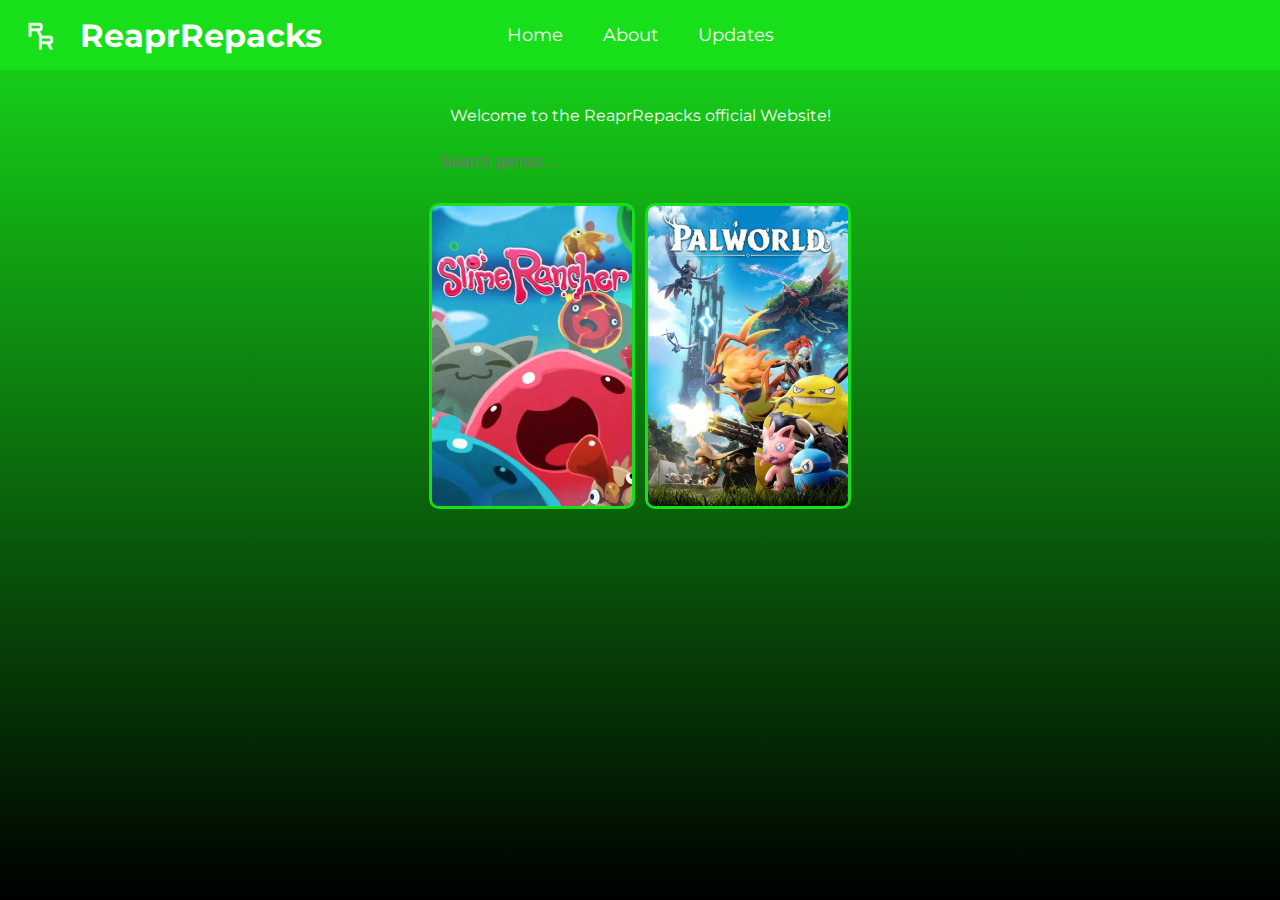
<file: index.html>
<!DOCTYPE html>
<html lang="en">
<head>
    <meta charset="UTF-8">
    <meta name="viewport" content="width=device-width, initial-scale=1.0">
    <title>ReaprRepacks Official Website</title>
    <link href="https://fonts.googleapis.com/css2?family=Montserrat:wght@400;700&display=swap" rel="stylesheet">
    <link rel="stylesheet" href="styles.css">
</head>
<body>
    <header>
        <div class="logo-container">
            <img src="assets/LogoV2White.png" alt="Logo" class="logo-img">
            <h1 class="logo-text">ReaprRepacks</h1>
        </div>
        <nav class="navbar">
            <a href="index.html" class="nav-link">Home</a>
            <a href="./pages/about" class="nav-link">About</a>
            <a href="./pages/updates" class="nav-link">Updates</a>
        </nav>
    </header>
    <main>
        <div class="content">
            <p>Welcome to the ReaprRepacks official Website!</p>
            <input type="text" id="searchInput" placeholder="Search games..." onkeydown="searchImages()" onkeypress="searchImages()">
            <div class="gameimages">
                <a href="pages/games/slimerancher">
                    <img src="assets/games/slimerancher.jpg" alt="Slime Rancher" class="image">
                </a>
                <a href="pages/games/palworld">
                    <img src="assets/games/palworldgame.jpg" alt="Palworld" class="image">
                </a>
            </div>
        </div>
    </main>
    <script src="app.js"></script>
</body>
</html>
</file>
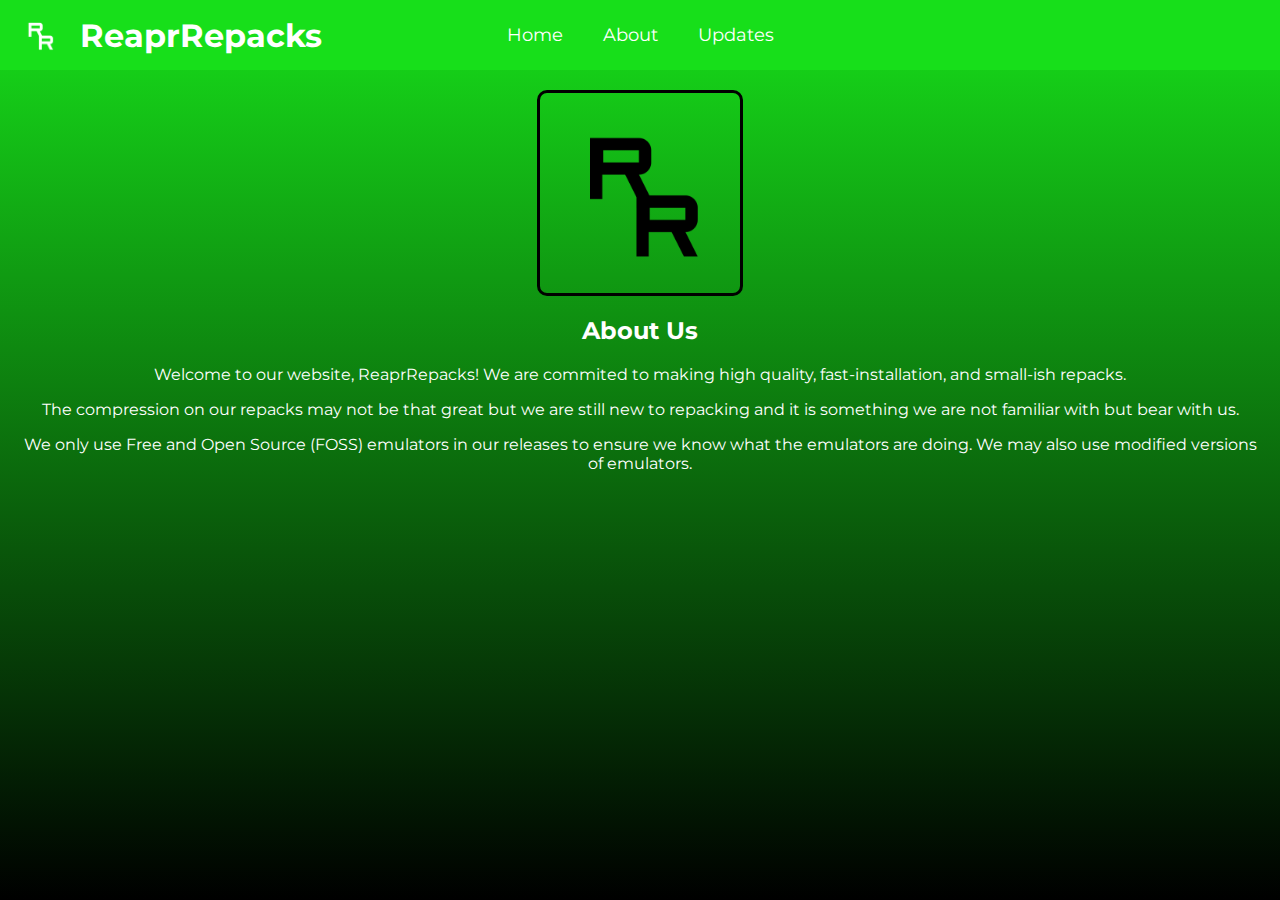
<file: pages/about/index.html>
<!DOCTYPE html>
<html lang="en">
<head>
    <meta charset="UTF-8">
    <meta name="viewport" content="width=device-width, initial-scale=1.0">
    <link href="https://fonts.googleapis.com/css2?family=Montserrat:wght@400;700&display=swap" rel="stylesheet">
    <title>About Us</title>
    <link rel="stylesheet" href="styles.css">
</head>
<body>
    <header>
        <nav class="navbar">
            <a href="../../index.html" class="nav-link">Home</a>
            <a href="../about" class="nav-link">About</a>
            <a href="../updates" class="nav-link">Updates</a>
        </nav>
        <div class="logo-container">
            <img src="../../assets/LogoV2White.png" alt="Logo" class="logo-img">
            <h1 class="logo-text">ReaprRepacks</h1>
        </div>
    </header>
    <div class="content">
        <div class="logoimage">
            <img src="../../assets/LogoV2.png" alt="Image 1">
        </div>
        <h2>About Us</h2>
        <p>Welcome to our website, ReaprRepacks! We are commited to making high quality, fast-installation, and small-ish repacks.</p>
        <p>The compression on our repacks may not be that great but we are still new to repacking and it is something we are not familiar with but bear with us.</p>
        <p>We only use Free and Open Source (FOSS) emulators in our releases to ensure we know what the emulators are doing. We may also use modified versions of emulators.</p>
    </div>
</body>
</html>
</file>
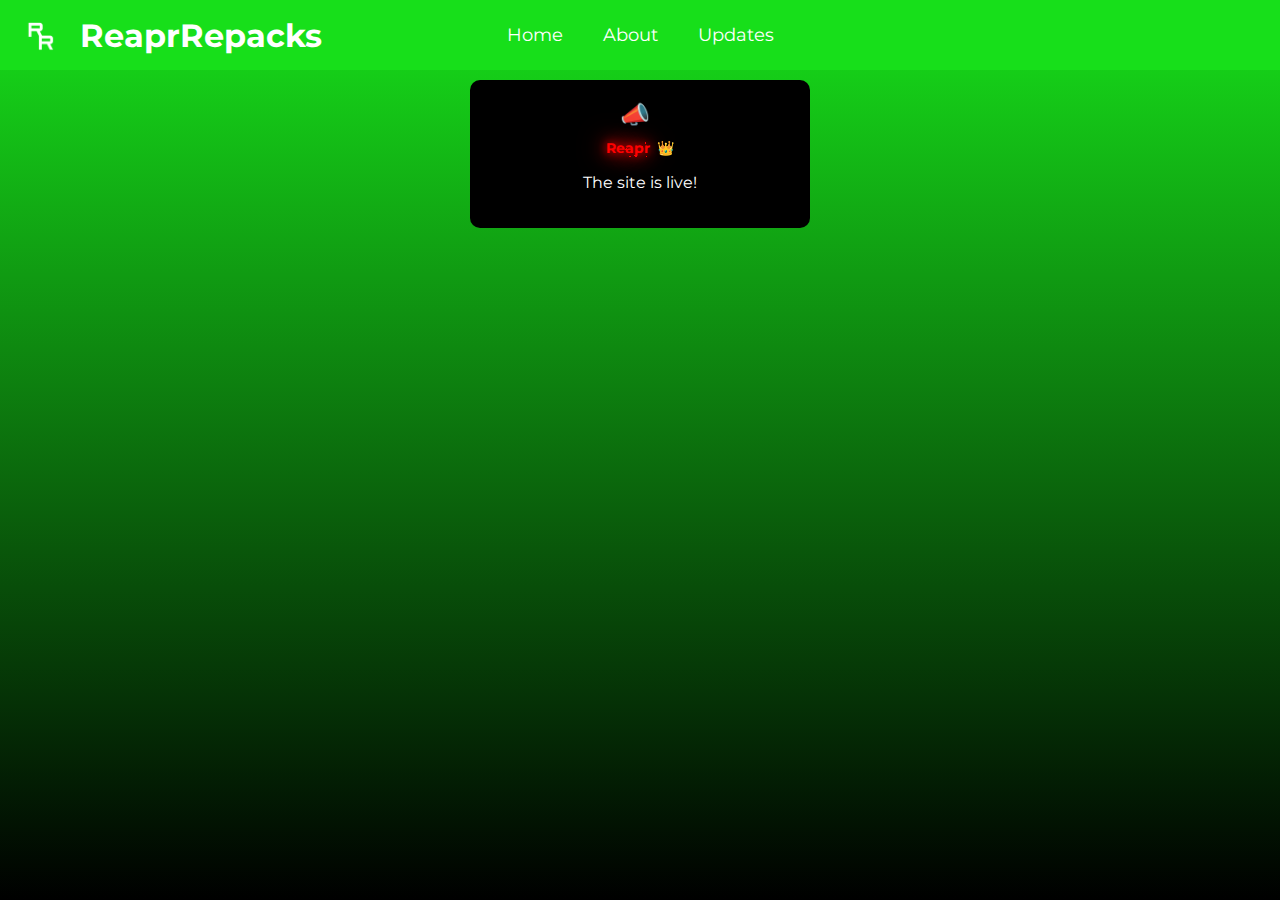
<file: pages/updates/index.html>
<!DOCTYPE html>
<html lang="en">
<head>
    <meta charset="UTF-8">
    <meta name="viewport" content="width=device-width, initial-scale=1.0">
    <title>ReaprRepacks - About</title>
    <link href="https://fonts.googleapis.com/css2?family=Montserrat:wght@400;700&display=swap" rel="stylesheet">
    <link rel="stylesheet" href="styles.css"> <!-- Link to your external CSS file -->
</head>
<body>
    <header>
        <div class="logo-container">
            <img src="../../assets/LogoV2White.png" alt="Logo" class="logo-img">
            <h1 class="logo-text">ReaprRepacks</h1>
        </div>
        <nav class="navbar">
            <a href="../../index.html" class="nav-link">Home</a>
            <a href="../about" class="nav-link">About</a>
            <a href="../updates" class="nav-link">Updates</a>
        </nav>
    </header>
    <main>
        <div class="announcement">
            <span class="announcement-icon">📣</span>
            <div class="author-info">
                <span class="author-name">Reapr</span>
                <span class="crown-emoji">👑</span>
            </div>
            <p>The site is live!</p>
        </div>
    </main>
</body>
</html>
</file>
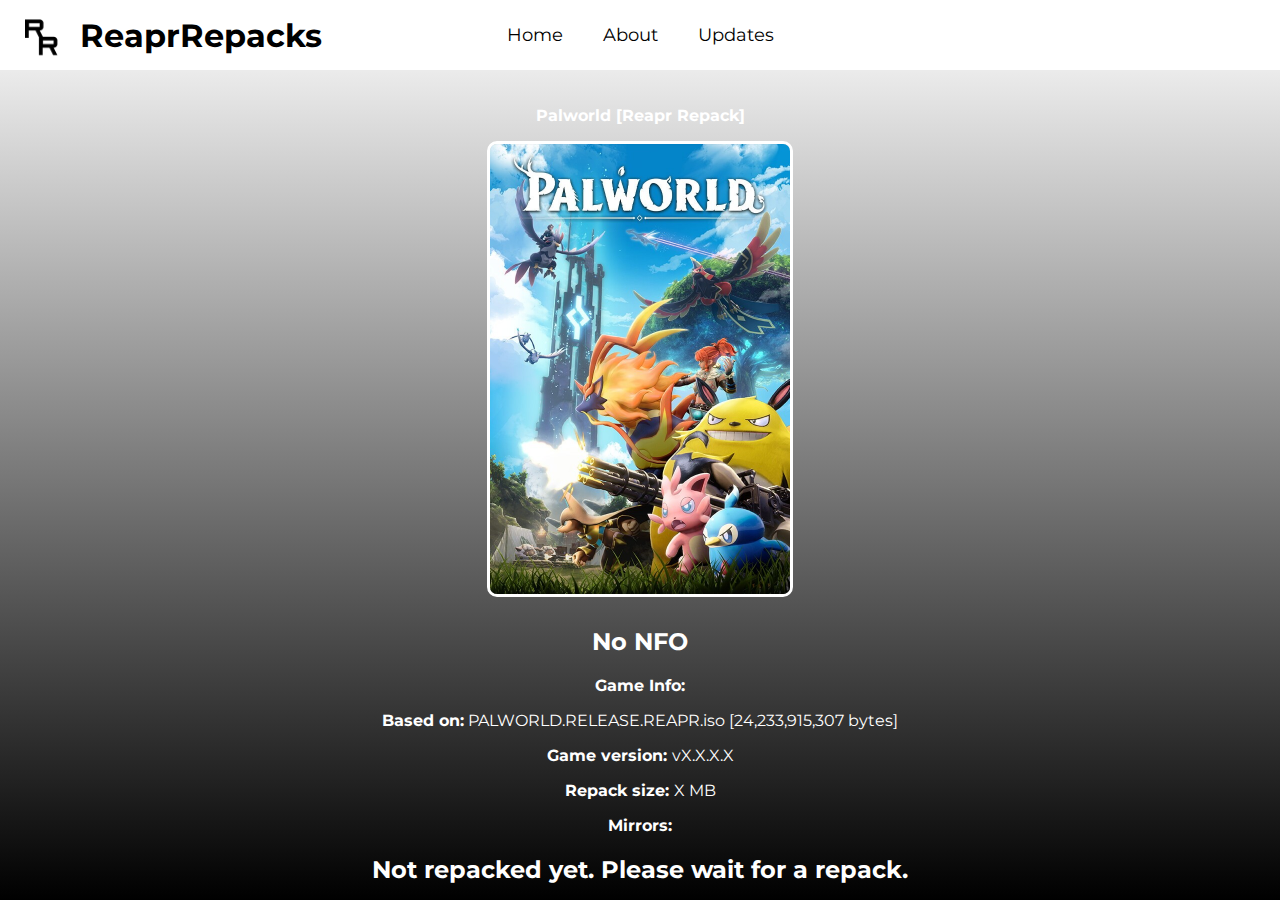
<file: pages/games/palworld/index.html>
<!DOCTYPE html>
<html lang="en">
<head>
    <meta charset="UTF-8">
    <meta name="viewport" content="width=device-width, initial-scale=1.0">
    <title>ReaprRepacks Official Website</title>
    <link href="https://fonts.googleapis.com/css2?family=Montserrat:wght@400;700&display=swap" rel="stylesheet">
    <link rel="stylesheet" href="styles.css">
</head>
<body>
    <header>
        <div class="logo-container">
            <img src="../../../assets/LogoV2.png" alt="Logo" class="logo-img">
            <h1 class="logo-text">ReaprRepacks</h1>
        </div>
        <nav class="navbar">
            <a href="../../../index.html" class="nav-link">Home</a>
            <a href="../../../pages/about" class="nav-link">About</a>
            <a href="../../../pages/updates" class="nav-link">Updates</a>
        </nav>
    </header>
    <main>
        <div class="content">
            <p class="bold">Palworld [Reapr Repack]</p>
            <div class="gameimages">
                <img src="../../../assets/games/palworldgame.jpg">
            </div>
            <div class="game-info">
                <p>
                    <h2 class="bold">No NFO</h2>
                </p>
                <p class="bold">Game Info:</p>
                <span class="bold">Based on:</span> <span>PALWORLD.RELEASE.REAPR.iso [24,233,915,307 bytes]</span>
                <p>
                    <span class="bold">Game version: </span><span>vX.X.X.X</span>
                </p>
                <p>
                    <span class="bold">Repack size: </span><span>X MB</span>
                </p>
                <p class="bold"><span>Mirrors:</span></p>
                <p>
                    <h2 class="bold">Not repacked yet. Please wait for a repack.</h2>
                </p>

            </div>
        </div>
    </main>
</body>
</html>
</file>
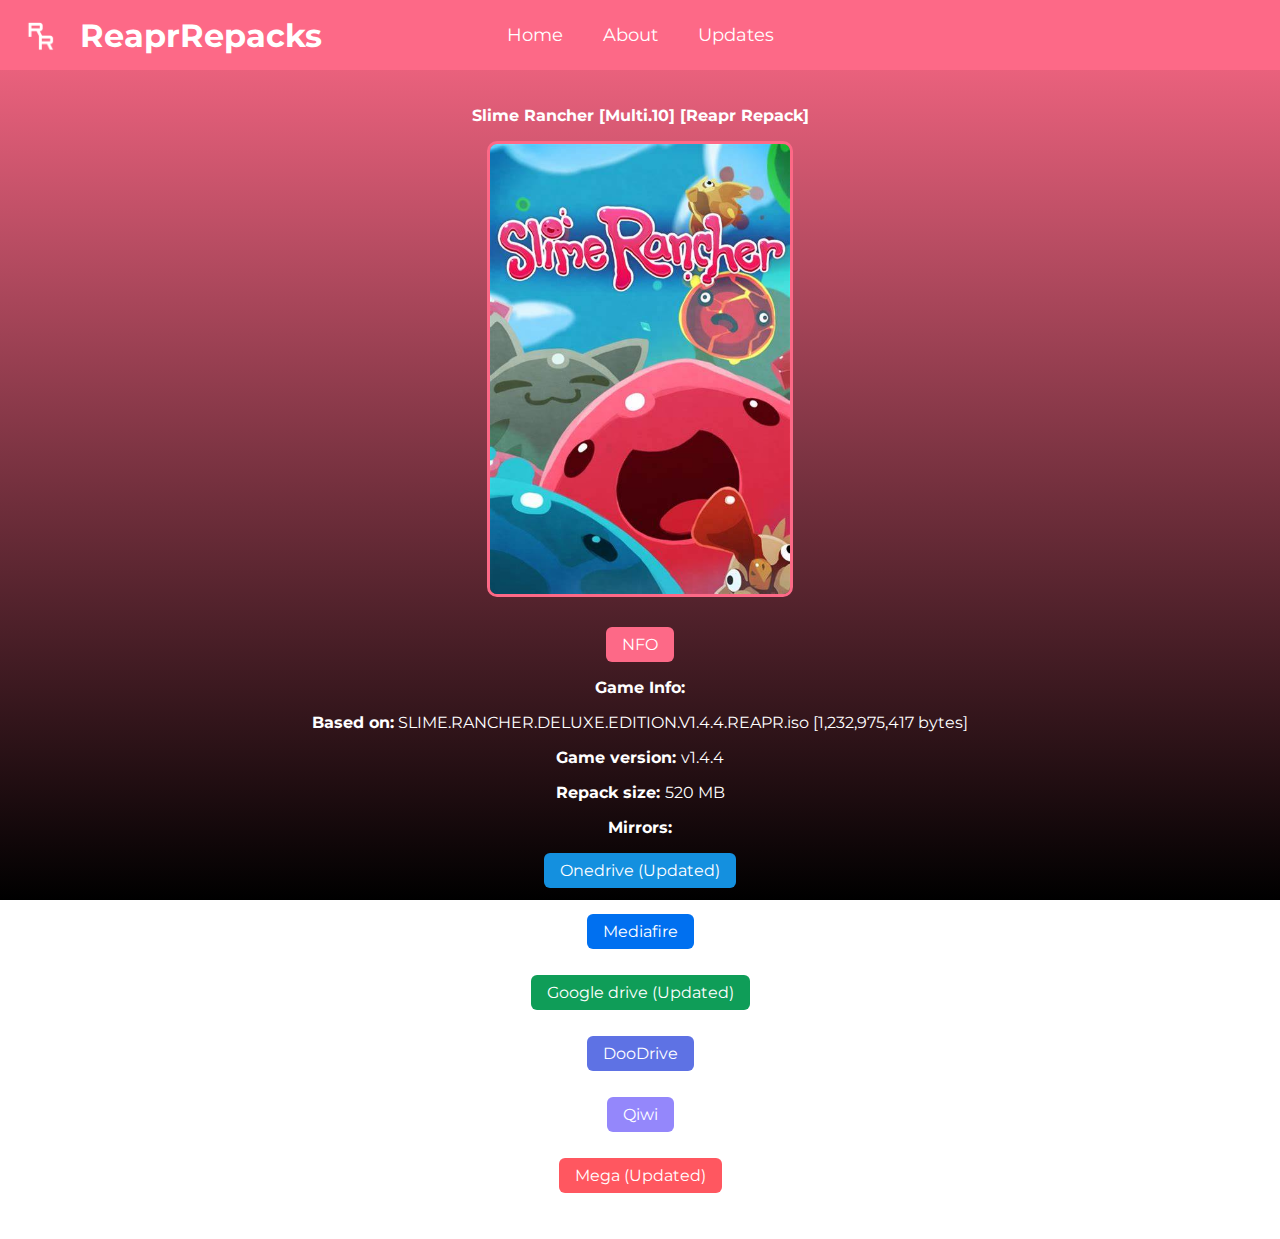
<file: pages/games/slimerancher/index.html>
<!DOCTYPE html>
<html lang="en">
<head>
    <meta charset="UTF-8">
    <meta name="viewport" content="width=device-width, initial-scale=1.0">
    <title>ReaprRepacks Official Website</title>
    <link href="https://fonts.googleapis.com/css2?family=Montserrat:wght@400;700&display=swap" rel="stylesheet">
    <link rel="stylesheet" href="styles.css">
</head>
<body>
    <header>
        <div class="logo-container">
            <img src="../../../assets/LogoV2White.png" alt="Logo" class="logo-img">
            <h1 class="logo-text">ReaprRepacks</h1>
        </div>
        <nav class="navbar">
            <a href="../../../index.html" class="nav-link">Home</a>
            <a href="../../../pages/about" class="nav-link">About</a>
            <a href="../../../pages/updates" class="nav-link">Updates</a>
        </nav>
    </header>
    <main>
        <div class="content">
            <p class="bold">Slime Rancher [Multi.10] [Reapr Repack]</p>
            <div class="gameimages">
                <img src="../../../assets/games/slimerancher.jpg" alt="Slime Rancher" href="" class="image">
            </div>
            <div class="game-info">
                <p>
                    <a class="nfo-button" href="info.png" target="_blank">NFO</a>
                </p>
                <p class="bold">Game Info:</p>
                <span class="bold">Based on:</span> <span>SLIME.RANCHER.DELUXE.EDITION.V1.4.4.REAPR.iso [1,232,975,417 bytes]</span>
                <p>
                    <span class="bold">Game version: </span><span>v1.4.4</span>
                </p>
                <p>
                    <span class="bold">Repack size: </span><span>520 MB</span>
                </p>
                <p class="bold"><span>Mirrors:</span></p>
                <p>
                    <a class="mirror-button-onedrive" href="https://1drv.ms/f/s!AiKAzTZR_T7lgQIr0O7ZR9Hmc1vB?e=h5DTQp" target="_blank">Onedrive (Updated)</a>
                </p>
                <p>
                    <a class="mirror-button-mediafire" href="https://www.mediafire.com/folder/44g2kiwqij9c6/SR_%5BRR%5D_%5BM12%5D" target="_blank">Mediafire</a>
                </p>
                <p>
                    <a class="mirror-button-gdrive" href="https://drive.google.com/drive/folders/1SRExpjENRWLl599-cs-gRsPK9wUHwK1q?usp=sharing" target="_blank">Google drive (Updated)</a>
                </p>
                <p>
                    <a class="mirror-button-doodrive" href="https://doodrive.com/f/6oo8yk" target="_blank">DooDrive</a>
                </p>
                <p>
                    <a class="mirror-button-qiwi" href="https://qiwi.gg/folder/66b17433995482c90514a9e6" target="_blank">Qiwi</a>
                </p>
                <p>
                    <a class="mirror-button-mega" href="https://mega.nz/folder/MBAjnYqa#qWiH3aYdC9_VYT135lf0ew" target="_blank">Mega (Updated)</a>
                </p>
            </div>
        </div>
    </main>
</body>
</html>
</file>
<file: styles.css>
:root {
    --main-color: #17df1a; /* Change this variable to set the main color */
}

body {
    font-family: 'Montserrat', sans-serif;
    text-align: center; /* Center all text on the page */
    background: linear-gradient(to bottom, var(--main-color), black) no-repeat; /* Gradient background */
    background-size: cover; /* Ensure the gradient covers the entire background */
    height: 100vh; /* Full viewport height */
    margin: 0;
    padding: 0;
    color: white; /* Text color */
}

header .logo-container {
    display: flex;
    align-items: center;
    padding: 10px;
    position: absolute;
    top: -15px;
    left: 0;
}

header .logo-img {
    max-width: 60px;
    height: auto;
    margin-right: 10px;
}

header .logo-text {
    font-size: 2em;
    color: rgb(255, 255, 255); /* Logo text color */
}

.content {
    padding: 20px;
}

.gameimages {
    display: flex;
    justify-content: center; /* Center the images */
    gap: 10px;
}

.gameimages img {
    border-radius: 10px; /* Slightly rounded corners */
    border: 3px solid var(--main-color); /* Main color border */
    max-width: 200px;
    height: auto;
    position: relative;
    z-index: 1;
}

.navbar {
    display: flex;
    justify-content: center;
    background-color: var(--main-color);
    padding: 10px 0;
}

.nav-link {
    color: white;
    text-decoration: none;
    padding: 14px 20px;
    font-size: 18px;
    border-radius: 5px;
    transition: background-color 0.3s ease; /* Smooth transition for border color */
}

.nav-link:hover {
    background-color: #333;
    color: #fff;
    border-radius: 5px;
}

.bold {
    font-weight: bold; /* Class for bold text */
}

#searchInput {
    padding: 10px;
    margin-bottom: 20px;
    width: 80%;
    max-width: 400px;
    background: transparent; /* Transparent background */
    color: white; /* White text */
    border: 2px solid transparent; /* Initial transparent border */
    border-radius: 5px;
    font-size: 16px;
    transition: border-color 0.3s ease; /* Smooth transition for border color */
}

#searchInput:focus {
    outline: none; /* Remove default outline */
    border-color: var(--main-color); /* Main color border on focus */
}

#searchInput:hover {
    outline: none; /* Remove default outline */
    border-color: var(--main-color); /* Main color border on focus */
}
</file>
<file: pages/about/styles.css>
:root {
    --main-color: #17df1a; /* Change this variable to set the main color */
}

body {
    font-family: 'Montserrat', sans-serif;
    text-align: center; /* Center all text on the page */
    background: linear-gradient(to bottom, var(--main-color), black) no-repeat; /* Gradient background */
    background-size: cover; /* Ensure the gradient covers the entire background */
    height: 100vh; /* Full viewport height */
    margin: 0;
    padding: 0;
    color: white; /* Text color */
}

header .logo-container {
    display: flex;
    align-items: center;
    padding: 10px;
    position: absolute;
    top: -15px;
    left: 0;
}

header .logo-img {
    max-width: 60px;
    height: auto;
    margin-right: 10px;
}

header .logo-text {
    font-size: 2em;
    color: rgb(255, 255, 255); /* Logo text color */
}

.content {
    padding: 20px;
}

.logoimage {
    display: flex;
    justify-content: center; /* Center the images */
    gap: 10px;
}

.logoimage img {
    border-radius: 10px; /* Slightly rounded corners */
    border: 3px solid #000; /* Main color border */
    max-width: 200px;
    height: auto;
    position: relative;
    z-index: 1;
}

.navbar {
    display: flex;
    justify-content: center;
    background-color: var(--main-color);
    padding: 10px 0;
}

.nav-link {
    color: white;
    text-decoration: none;
    padding: 14px 20px;
    font-size: 18px;
}

.nav-link:hover {
    background-color: #333;
    color: #fff;
    border-radius: 5px;
}

.bold {
    font-weight: bold; /* Class for bold text */
}
</file>
<file: pages/updates/styles.css>
/* styles.css */

:root {
    --main-color: #17df1a;
}

body {
    font-family: 'Montserrat', sans-serif;
    text-align: center;
    background: linear-gradient(to bottom, var(--main-color), black) no-repeat;
    background-size: cover;
    height: 100vh;
    margin: 0;
    padding: 0;
    color: white;
}

header .logo-container {
    display: flex;
    align-items: center;
    padding: 10px;
    position: absolute;
    top: -15px;
    left: 0;
}

header .logo-img {
    max-width: 60px;
    height: auto;
    margin-right: 10px;
}

header .logo-text {
    font-size: 2em;
    color: rgb(255, 255, 255);
}

.announcement {
    background-color: black;
    border-radius: 10px;
    padding: 20px;
    width: 300px;
    margin: 10px auto 0;
}

.announcement-icon {
    font-size: 24px;
    margin-right: 10px;
}

.navbar {
    display: flex;
    justify-content: center;
    background-color: var(--main-color);
    padding: 10px 0;
}

.nav-link {
    color: white;
    text-decoration: none;
    padding: 14px 20px;
    font-size: 18px;
    border-radius: 5px;
    transition: background-color 0.3s ease;
}

.nav-link:hover {
    background-color: #333;
    color: #fff;
    border-radius: 5px;
}

.crown-emoji {
    margin-left: 3px;
    color: red;
}

.author-info {
    position: relative; /* Create a positioning context for the pseudo-element */
    font-size: 14px;
    margin-top: 10px;
}

.author-name {
    font-weight: bold;
    color: red;
    text-shadow: 0 0 10px red, 0 0 20px red, 0 0 30px red;
    background-image: url("../../assets/users/red.gif");
    position: relative; /* Position the text relatively within the container */
}
</file>
<file: pages/games/palworld/styles.css>
:root {
    --main-color: #ffffff; /* Change this variable to set the main color */
    --onedrive-color: rgb(20, 144, 223);
    --google-drive-color: rgb(15, 157, 88);
    --links-down-color: rgb(237, 52, 25);
    --mediafire-color: rgb(0, 112, 240);
    --doodrive-color: rgb(94, 114, 228);
    --qiwi-color: rgb(148, 135, 251);
    --mega-color: rgb(255, 87, 96);
}

body {
    font-family: 'Montserrat', sans-serif;
    text-align: center; /* Center all text on the page */
    background: linear-gradient(to bottom, var(--main-color), black); /* Gradient background */
    background-attachment: fixed; /* Keep the gradient fixed even when scrolling */
    background-size: cover; /* Ensure the gradient covers the entire background */
    margin: 0;
    padding: 0;
    color: white; /* Text color */
}


header .logo-container {
    display: flex;
    align-items: center;
    padding: 10px;
    position: absolute;
    top: -15px;
    left: 0;
}

header .logo-img {
    max-width: 60px;
    height: auto;
    margin-right: 10px;
}

header .logo-text {
    font-size: 2em;
    color: rgb(0, 0, 0); /* Logo text color */
}

.content {
    padding: 20px;
}

.gameimages {
    display: flex;
    justify-content: center; /* Center the images */
    gap: 10px;
}

.gameimages img {
    border-radius: 10px; /* Slightly rounded corners */
    border: 3px solid var(--main-color); /* Main color border */
    max-width: 300px;
    height: auto;
    position: relative;
    z-index: 1;
}

.game-info {
    margin-top: 30px;
}

.navbar {
    display: flex;
    justify-content: center;
    background-color: var(--main-color);
    padding: 10px 0;
}

.nav-link {
    color: rgb(0, 0, 0);
    text-decoration: none;
    padding: 14px 20px;
    font-size: 18px;
    border-radius: 5px;
    transition: background-color 0.3s ease; /* Smooth transition for border color */
}

.nav-link:hover {
    background-color: #333;
    color: #fff;
    border-radius: 5px;
}

.bold {
    font-weight: bold; /* Class for bold text */
}

/* Yes i know i reused old code. fuck off. */

.mirror-image {
    width: 30px; /* Adjust the width of the image */
    margin-right: 5px; /* Adjust the margin as needed */
    margin-top: 0px;
    height: auto;
}


.mirror-button {
    display: inline-block;
    padding: 8px 16px;
    border-radius: 12px;
    background-color: purple;
    color: #fff;
    text-decoration: none;
    text-align: center;
    transition: background-color 0.3s, outline 0.3s;
    outline: none;
}

.mirror-button:hover {
    background-color: #333;
    outline: 2px solid purple;
}

.mirror-button-onedrive {
    display: inline-block;
    padding: 8px 16px;
    border-radius: 6px;
    background-color: var(--onedrive-color);
    color: #fff;
    text-decoration: none;
    text-align: center;
    transition: background-color 0.3s, outline 0.3s;
    outline: none;
}

.mirror-button-onedrive:hover {
    background-color: #333;
    outline: 2px solid var(--onedrive-color);
}

.nfo-button {
    display: inline-block;
    padding: 8px 16px;
    border-radius: 6px;
    background-color: var(--main-color);
    color: #000000;
    text-decoration: none;
    text-align: center;
    transition: background-color 0.3s, outline 0.3s;
    outline: none;
}

.nfo-button:hover {
    background-color: #333;
    outline: 2px solid var(--main-color);
}

.mirror-button-gdrive {
    display: inline-block;
    padding: 8px 16px;
    border-radius: 6px;
    background: var(--google-drive-color);
    color: #fff;
    text-decoration: none;
    text-align: center;
    transition: background-color 0.3s, outline 0.3s;
    outline: none;
}

.mirror-button-gdrive:hover {
    background-color: #333;
    outline: 2px solid var(--google-drive-color);
}

.mirror-button-mediafire {
    display: inline-block;
    padding: 8px 16px;
    border-radius: 6px;
    background: var(--mediafire-color);
    color: #fff;
    text-decoration: none;
    text-align: center;
    transition: background-color 0.3s, outline 0.3s;
    outline: none;
}

.mirror-button-mediafire:hover {
    background-color: #333;
    outline: 2px solid var(--mediafire-color);
}

.mirror-button-linksdown {
    display: inline-block;
    padding: 8px 16px;
    border-radius: 6px;
    background: var(--links-down-color);
    color: #fff;
    text-decoration: none;
    text-align: center;
    transition: background-color 0.3s, outline 0.3s;
    outline: none;
}

.mirror-button-linksdown:hover {
    background-color: #333;
    outline: 2px solid var(--links-down-color);
}

.mirror-button-doodrive {
    display: inline-block;
    padding: 8px 16px;
    border-radius: 6px;
    background: var(--doodrive-color);
    color: #fff;
    text-decoration: none;
    text-align: center;
    transition: background-color 0.3s, outline 0.3s;
    outline: none;
}

.mirror-button-doodrive:hover {
    background-color: #333;
    outline: 2px solid var(--doodrive-color);
}

.mirror-button-qiwi {
    display: inline-block;
    padding: 8px 16px;
    border-radius: 6px;
    background: var(--qiwi-color);
    color: #fff;
    text-decoration: none;
    text-align: center;
    transition: background-color 0.3s, outline 0.3s;
    outline: none;
}

.mirror-button-qiwi:hover {
    background-color: #333;
    outline: 2px solid var(--qiwi-color);
}

.mirror-button-mega {
    display: inline-block;
    padding: 8px 16px;
    border-radius: 6px;
    background: var(--mega-color);
    color: #fff;
    text-decoration: none;
    text-align: center;
    transition: background-color 0.3s, outline 0.3s;
    outline: none;
}

.mirror-button-mega:hover {
    background-color: #333;
    outline: 2px solid var(--mega-color);
}

.mirror-button,
.mirror-button-onedrive,
.mirror-button-linksdown,
.mirror-button-qiwi,
.mirror-button-mediafire,
.mirror-button-doodrive,
.mirror-button-mega,
.mirror-button-gdrive {
    margin-bottom: 10px; /* Adjust the margin as needed */
}
</file>
<file: pages/games/slimerancher/styles.css>
:root {
    --main-color: #FD6987; /* Change this variable to set the main color */
    --onedrive-color: rgb(20, 144, 223);
    --google-drive-color: rgb(15, 157, 88);
    --links-down-color: rgb(237, 52, 25);
    --mediafire-color: rgb(0, 112, 240);
    --doodrive-color: rgb(94, 114, 228);
    --qiwi-color: rgb(148, 135, 251);
    --mega-color: rgb(255, 87, 96);
}

body {
    font-family: 'Montserrat', sans-serif;
    text-align: center; /* Center all text on the page */
    background: linear-gradient(to bottom, var(--main-color), black); /* Gradient background */
    background-attachment: fixed; /* Keep the gradient fixed even when scrolling */
    background-size: cover; /* Ensure the gradient covers the entire background */
    margin: 0;
    padding: 0;
    color: white; /* Text color */
}


header .logo-container {
    display: flex;
    align-items: center;
    padding: 10px;
    position: absolute;
    top: -15px;
    left: 0;
}

header .logo-img {
    max-width: 60px;
    height: auto;
    margin-right: 10px;
}

header .logo-text {
    font-size: 2em;
    color: rgb(255, 255, 255); /* Logo text color */
}

.content {
    padding: 20px;
}

.gameimages {
    display: flex;
    justify-content: center; /* Center the images */
    gap: 10px;
}

.gameimages img {
    border-radius: 10px; /* Slightly rounded corners */
    border: 3px solid var(--main-color); /* Main color border */
    max-width: 300px;
    height: auto;
    position: relative;
    z-index: 1;
}

.game-info {
    margin-top: 30px;
}

.navbar {
    display: flex;
    justify-content: center;
    background-color: var(--main-color);
    padding: 10px 0;
}

.nav-link {
    color: white;
    text-decoration: none;
    padding: 14px 20px;
    font-size: 18px;
    border-radius: 5px;
    transition: background-color 0.3s ease; /* Smooth transition for border color */
}

.nav-link:hover {
    background-color: #333;
    color: #fff;
    border-radius: 5px;
}

.bold {
    font-weight: bold; /* Class for bold text */
}

/* Yes i know i reused old code. fuck off. */

.mirror-image {
    width: 30px; /* Adjust the width of the image */
    margin-right: 5px; /* Adjust the margin as needed */
    margin-top: 0px;
    height: auto;
}


.mirror-button {
    display: inline-block;
    padding: 8px 16px;
    border-radius: 12px;
    background-color: purple;
    color: #fff;
    text-decoration: none;
    text-align: center;
    transition: background-color 0.3s, outline 0.3s;
    outline: none;
}

.mirror-button:hover {
    background-color: #333;
    outline: 2px solid purple;
}

.mirror-button-onedrive {
    display: inline-block;
    padding: 8px 16px;
    border-radius: 6px;
    background-color: var(--onedrive-color);
    color: #fff;
    text-decoration: none;
    text-align: center;
    transition: background-color 0.3s, outline 0.3s;
    outline: none;
}

.mirror-button-onedrive:hover {
    background-color: #333;
    outline: 2px solid var(--onedrive-color);
}

.nfo-button {
    display: inline-block;
    padding: 8px 16px;
    border-radius: 6px;
    background-color: var(--main-color);
    color: #fff;
    text-decoration: none;
    text-align: center;
    transition: background-color 0.3s, outline 0.3s;
    outline: none;
}

.nfo-button:hover {
    background-color: #333;
    outline: 2px solid var(--main-color);
}

.mirror-button-gdrive {
    display: inline-block;
    padding: 8px 16px;
    border-radius: 6px;
    background: var(--google-drive-color);
    color: #fff;
    text-decoration: none;
    text-align: center;
    transition: background-color 0.3s, outline 0.3s;
    outline: none;
}

.mirror-button-gdrive:hover {
    background-color: #333;
    outline: 2px solid var(--google-drive-color);
}

.mirror-button-mediafire {
    display: inline-block;
    padding: 8px 16px;
    border-radius: 6px;
    background: var(--mediafire-color);
    color: #fff;
    text-decoration: none;
    text-align: center;
    transition: background-color 0.3s, outline 0.3s;
    outline: none;
}

.mirror-button-mediafire:hover {
    background-color: #333;
    outline: 2px solid var(--mediafire-color);
}

.mirror-button-linksdown {
    display: inline-block;
    padding: 8px 16px;
    border-radius: 6px;
    background: var(--links-down-color);
    color: #fff;
    text-decoration: none;
    text-align: center;
    transition: background-color 0.3s, outline 0.3s;
    outline: none;
}

.mirror-button-linksdown:hover {
    background-color: #333;
    outline: 2px solid var(--links-down-color);
}

.mirror-button-doodrive {
    display: inline-block;
    padding: 8px 16px;
    border-radius: 6px;
    background: var(--doodrive-color);
    color: #fff;
    text-decoration: none;
    text-align: center;
    transition: background-color 0.3s, outline 0.3s;
    outline: none;
}

.mirror-button-doodrive:hover {
    background-color: #333;
    outline: 2px solid var(--doodrive-color);
}

.mirror-button-qiwi {
    display: inline-block;
    padding: 8px 16px;
    border-radius: 6px;
    background: var(--qiwi-color);
    color: #fff;
    text-decoration: none;
    text-align: center;
    transition: background-color 0.3s, outline 0.3s;
    outline: none;
}

.mirror-button-qiwi:hover {
    background-color: #333;
    outline: 2px solid var(--qiwi-color);
}

.mirror-button-mega {
    display: inline-block;
    padding: 8px 16px;
    border-radius: 6px;
    background: var(--mega-color);
    color: #fff;
    text-decoration: none;
    text-align: center;
    transition: background-color 0.3s, outline 0.3s;
    outline: none;
}

.mirror-button-mega:hover {
    background-color: #333;
    outline: 2px solid var(--mega-color);
}

.mirror-button,
.mirror-button-onedrive,
.mirror-button-linksdown,
.mirror-button-qiwi,
.mirror-button-mediafire,
.mirror-button-doodrive,
.mirror-button-mega,
.mirror-button-gdrive {
    margin-bottom: 10px; /* Adjust the margin as needed */
}
</file>
